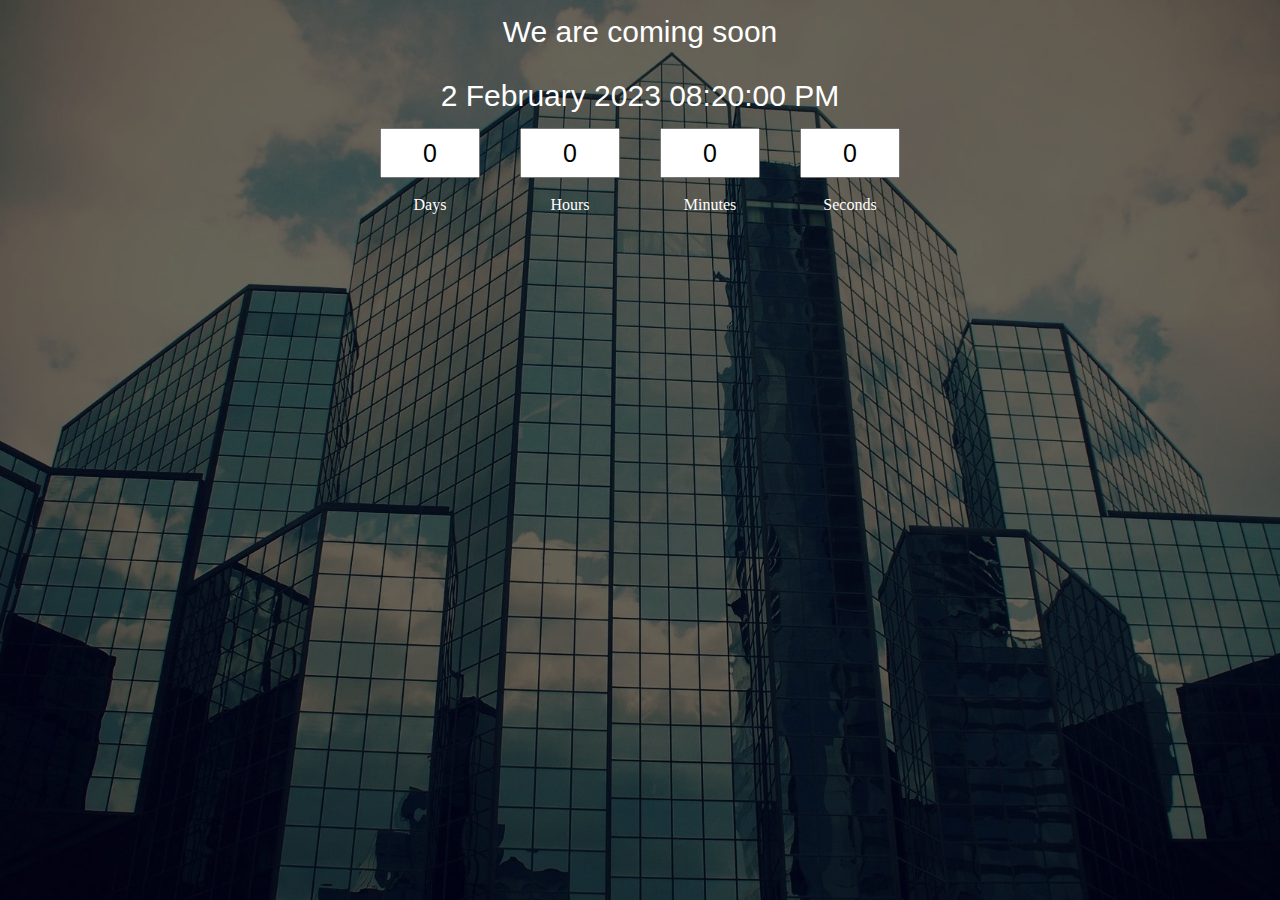
<file: 1. Count Down/index.html>
<!DOCTYPE html>
<html lang="en">
<head>
    <meta charset="UTF-8">
    <meta http-equiv="X-UA-Compatible" content="IE=edge">
    <meta name="viewport" content="width=device-width, initial-scale=1.0">
    <link rel="stylesheet" href="./css/cutom.css">
    <title>Count Down</title>
</head>
<body>
    <div class="container">
        <div class="content">
            <h1>We are coming soon</h1>
            <h1 id="end-date">2 February 2023 08:20:00 PM</h1>
            <div class="counter">
                <div class="count">
                    <input type="text" readonly value="0"><br>
                    <label for="">Days</label>
                </div>
                <div class="count">
                    <input type="text" readonly value="0"><br>
                    <label for="">Hours</label> 
                </div>
                <div class="count">
                    <input type="text" readonly value="0"><br>
                    <label for="">Minutes</label>
                </div>
                <div class="count">
                    <input type="text" readonly value="0"><br>
                    <label for="">Seconds</label>
                </div>
            </div>
        </div>
    </div>
    <script src="js/app.js"></script>
</body>
</html>
</file>
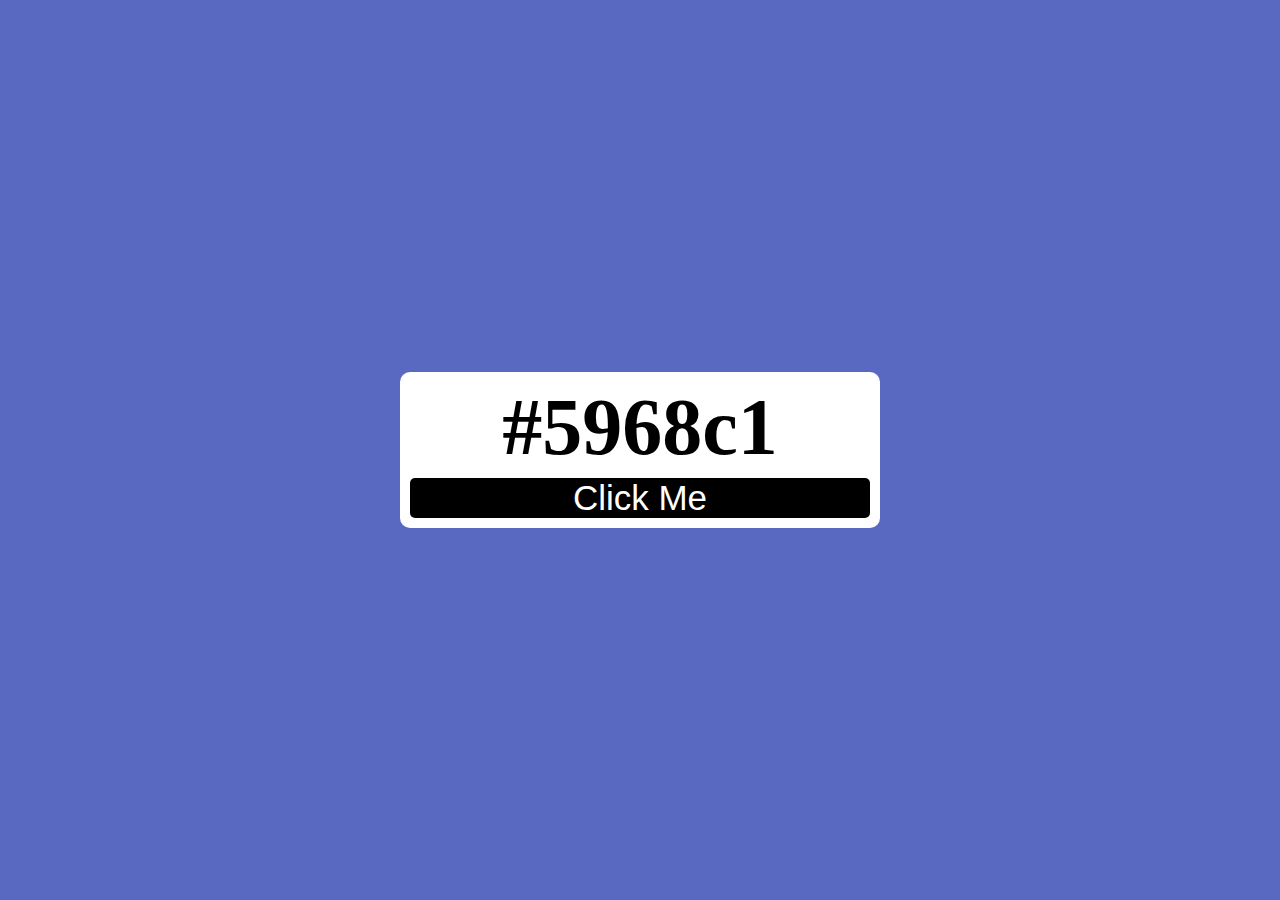
<file: 2. Random Color/index.html>
<!DOCTYPE html>
<html lang="en">
<head>
    <meta charset="UTF-8">
    <meta http-equiv="X-UA-Compatible" content="IE=edge">
    <meta name="viewport" content="width=device-width, initial-scale=1.0">
    <link rel="stylesheet" href="css/custom.css">
    <title>Color Generator</title>
</head>
<body>
    <div class="container">
        <div class="generator">
            <h1 id="color-code">#fff</h1>
            <button id="btn">Click Me</button>
        </div>
    </div>
    <script src="js/app.js"></script>
</body>
</html>
</file>
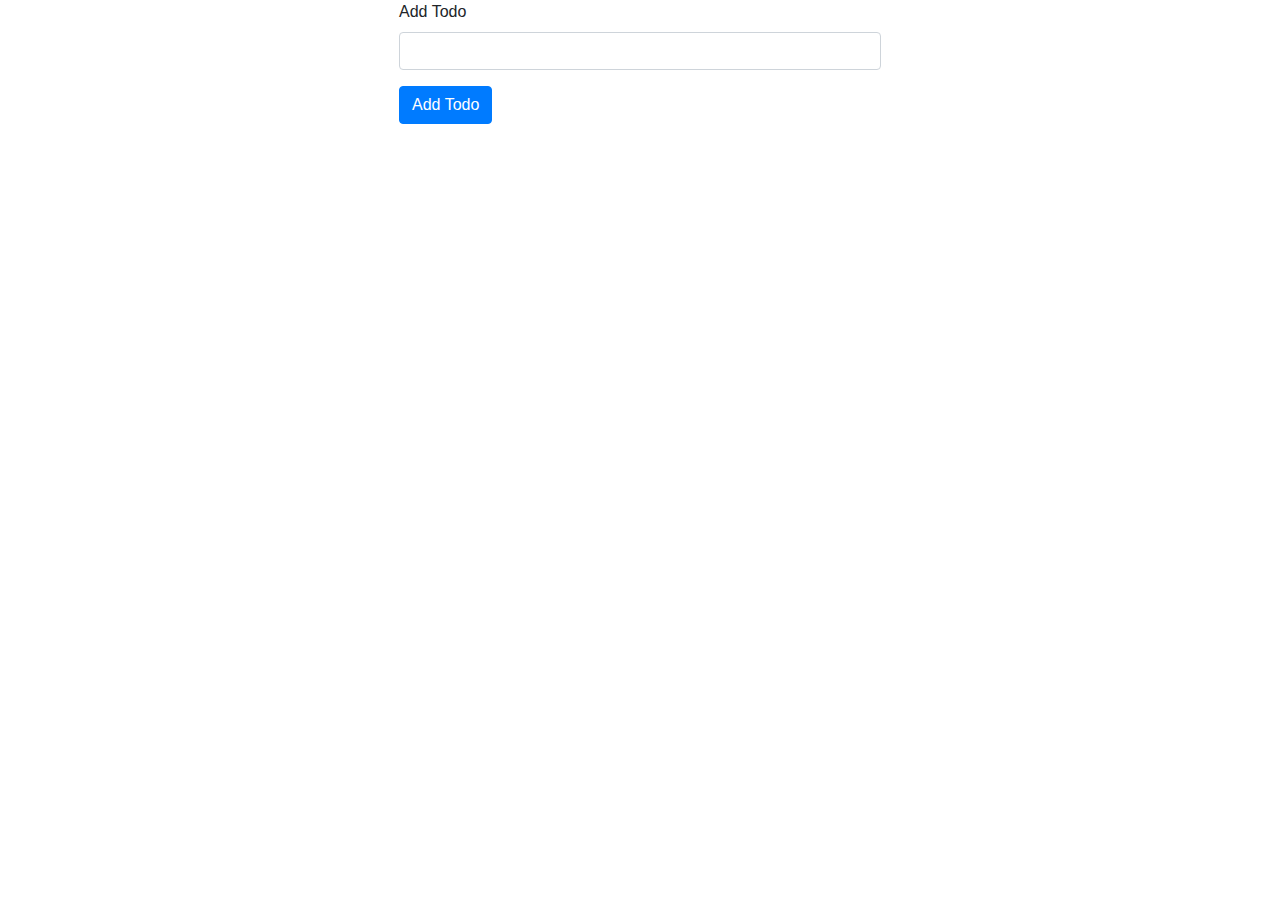
<file: Todo list/index.html>
<!DOCTYPE html>
<html lang="en">
  <head>
    <meta charset="UTF-8" />
    <meta http-equiv="X-UA-Compatible" content="IE=edge" />
    <meta name="viewport" content="width=device-width, initial-scale=1.0" />
    <title>Todo List</title>
    <link
      rel="stylesheet"
      href="https://cdnjs.cloudflare.com/ajax/libs/font-awesome/5.11.2/css/all.css"
    />
    <link
      rel="stylesheet"
      href="https://stackpath.bootstrapcdn.com/bootstrap/4.4.1/css/bootstrap.min.css"
      integrity="sha384-Vkoo8x4CGsO3+Hhxv8T/Q5PaXtkKtu6ug5TOeNV6gBiFeWPGFN9MuhOf23Q9Ifjh"
      crossorigin="anonymous"
    />
    <link rel="stylesheet" href="style.css">
  </head>
  <body>
    <div class="container wrapper">
        <form id="addTodoForm">
            <div class="form-group">
                <label for="addTodo">Add Todo</label>
                <input type="text" id="addTodo" name="todo" class="form-control">
            </div>
            <button type="submit" class="btn btn-primary">Add Todo</button>
        </form>
        <ul class="list-group mt-3"></ul>
    </div>

    
    <script src="./index.js"></script>
  </body>
</html>
</file>
<file: 1. Count Down/css/cutom.css>
* {
    padding: 0;
    margin: 0;
    box-sizing: border-box;
}

@import url('https://fonts.googleapis.com/css2?family=Poppins:wght@400;600;700&display=swap');

.container {
    width: 100%;
    height: 100vh;
    background-image: url(../images/1802071.webp);
    background-position: center;
    background-repeat: no-repeat;
    background-size: cover;
}

.content {
    background-color: rgba(0, 0, 0, 0.6);
    width: 100%;
    height: 100%;
    color: #fff;
    display: flex;
    flex-direction: column;
    align-items: center;
}

h1,
h2{
    font-size: 30px;
    font-family: 'Poppins', sans-serif;
    font-weight: 400;
    margin: 15px 0px;
}

/* counter */
.counter {
    display: flex;
    flex-direction: row;
}

.count {
    display: flex;
    flex-direction: column;
    align-items: center;
}

.count input {
    height: 50px;
    width: 100px;
    margin: 0px 20px;
    text-align: center;
    font-size: 25px;
}
</file>
<file: 2. Random Color/css/custom.css>
* {
    padding: 0;
    margin: 0;
    box-sizing: border-box;
}

.container {
    width: 100%;
    height: 100vh;
    display: flex;
    justify-content: center;
    align-items: center;
}

.generator {
    width: 30rem;
    background-color: white;
    padding: 10px;
    border-radius: 10px;
    font-size: 40px;
    text-align: center;
}

.generator button {
    margin-top: 5px;
    width: 100%;
    background-color: #000;
    color: white;
    border: none;
    border-radius: 5px;
    display: block;
    font-size: 35px;
}
</file>
<file: Todo list/style.css>
.wrapper {
    width: 40%;
}
</file>
